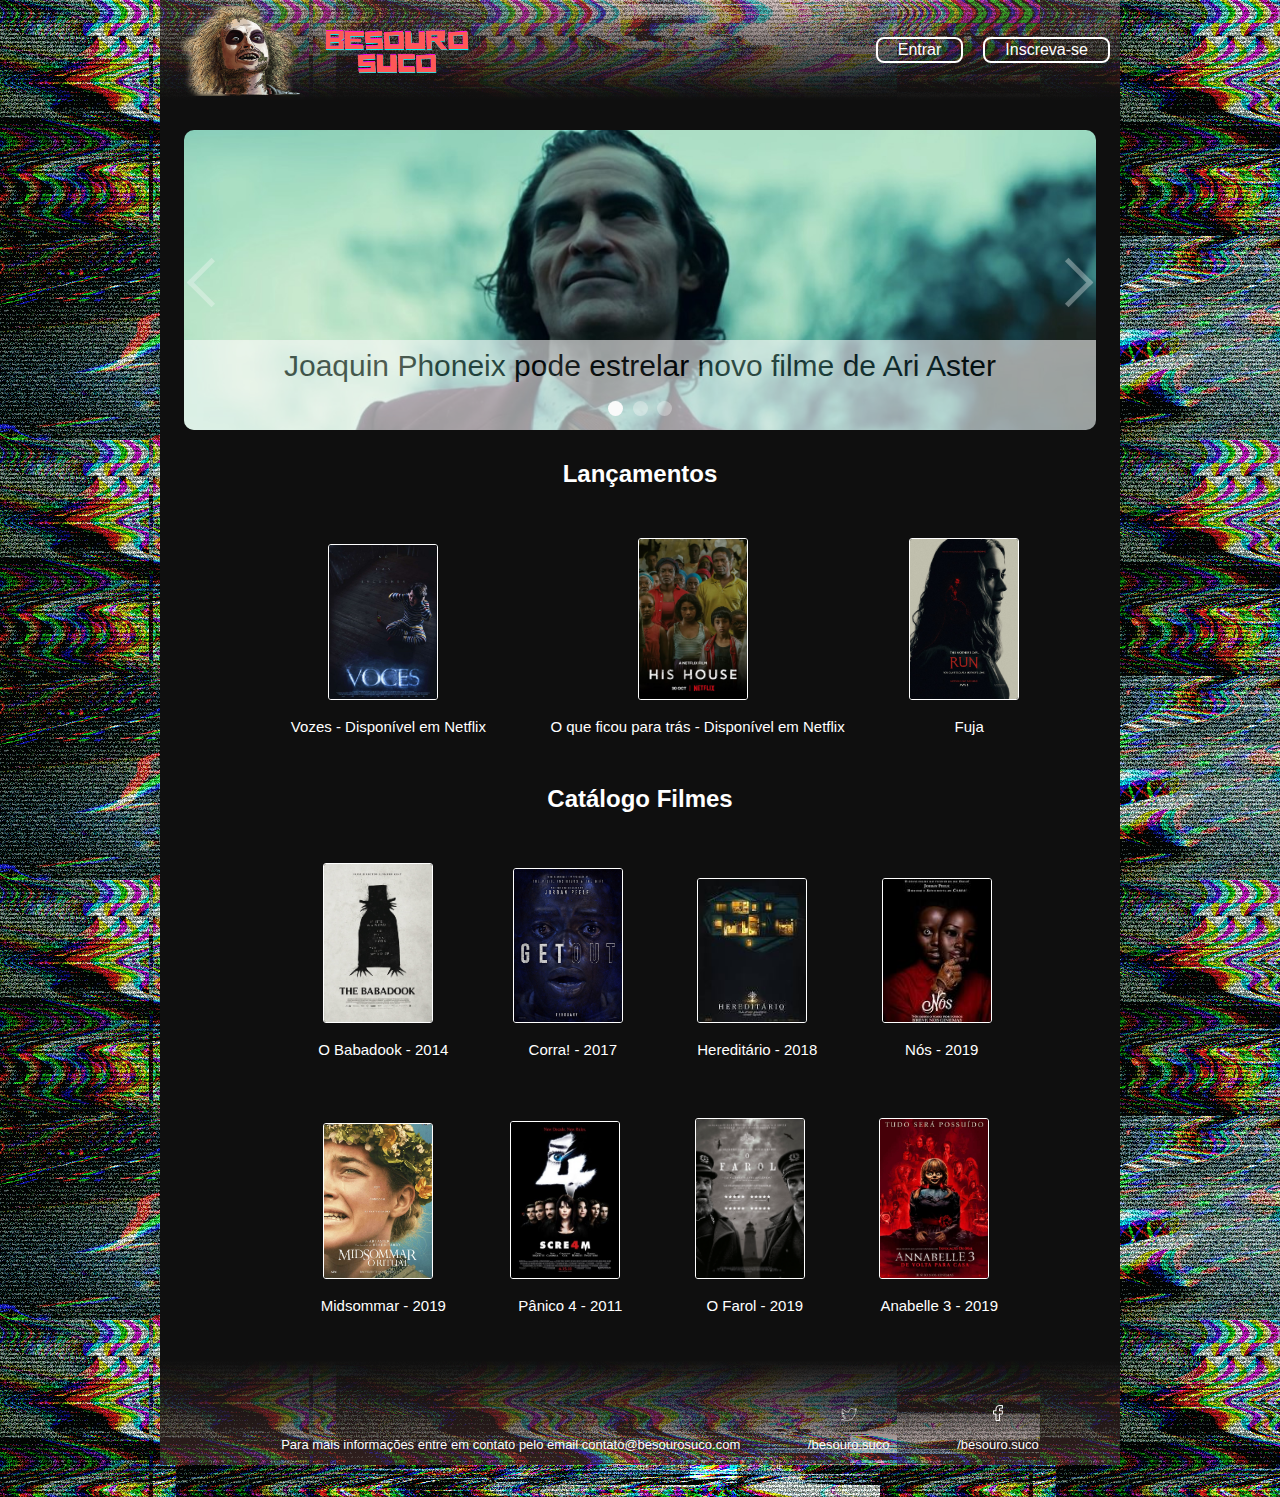
<file: index.html>
<!DOCTYPE html>
<html lang="pt-br">

<head>
    <meta charset="UTF-8">
    <meta name="viewport" content="width=device-width, initial-scale=1.0">
    <link rel="stylesheet" href="css/style.css" type="text/css">
    <link rel="stylesheet" href="css/modal-style.css" type="text/css">
    <link rel="stylesheet" href="css/carousel-style.css" type="text/css">
    <link href="https://fonts.googleapis.com/css2?family=Montserrat:wght@500&family=Oswald:wght@600&display=swap"
        rel="stylesheet">
    <link href="https://fonts.googleapis.com/css?family=Quicksand:400,700&display=swap" rel="stylesheet">
    <title>Besouro suco</title>
</head>

<body>

    <header>
        <div class="logo">
            <div id="logo-img">
                <img src="img/logo/besouro-suco-img.png" alt="beetlejuice-img-logo">
            </div>
            <div id="logo-text">
                <img src="img/logo/besouro-suco-logo.png" alt="beetlejuice-text-logo">
            </div>
        </div>


        <nav id="acesso">
            <ul>
                <li>
                    <a href="#entrar" class="btn">Entrar</a>
                    <div class="modal-entrar" id="entrar">
                        <div class="modal-corpo">
                            <a href="#" class="fechar">X</a>
                            <div class="form-entrar">
                                <form name="sign-entrar" action="recebe.php" method="GET">
                                    <div id="info-entrar">
                                        <label for="user">Usuario</label><br>
                                        <input type="text" id="user" placeholder="usuario">

                                        <label for="pass">Senha</label><br>
                                        <input type="password" id="pass" placeholder="senha" pattern=".{6,}"
                                            title="Senha precisa ter mais de 6 caracteres"><br>
                                    </div>
                                    <div class="botao-entrar">
                                        <button type="submit">Entrar</button><br>
                                    </div>
                                </form>
                            </div>
                        </div>
                    </div>
                </li>

                <li>
                    <a href="#cadastro" class="btn-2">Inscreva-se</a>
                    <div class="modal-cadastro" id="cadastro">
                        <div class="modal-corpo-cadastro">
                            <a href="#" class="fechar">X</a>
                            <div class="form-cadastro">
                                <form name="cadastro-form" action="recebe.php" method="GET">
                                    <div id="info-cadastro">
                                        <label for="fname">Nome completo</label><br>
                                        <input type="text" id="fname"><br>

                                        <label for="subscription-user">Usuario</label><br>
                                        <input type="text" id="subscription-user"><br>

                                        <label for="date">Data de Nascimento</label> <br>
                                        <input type="date" id="date"><br>

                                        <label for="email">email</label> <br>
                                        <input type="email" id="email"><br>

                                        <label for="pass">Senha</label><br>
                                        <input type="password" id="pass"><br>
                                    </div>
                                    <div class="botao-confirmar">
                                        <button type="submit">confirmar</button><br>
                                    </div>
                                </form>
                            </div>
                        </div>
                    </div>
                </li>
            </ul>
        </nav>
    </header>
    <section id="container">
        <div class="carousel">
            <input type="radio" id="1" name="activator" checked="checked" class="carousel-activator" />
            <input type="radio" id="2" name="activator" class="carousel-activator" />
            <input type="radio" id="3" name="activator" class="carousel-activator" />
            <div class="carousel-controls">
                <label for="2" class="carousel-control carousel-control-forward"></label>
                <label for="3" class="carousel-control carousel-control-backward"></label>
            </div>
            <div class="carousel-controls">
                <label for="3" class="carousel-control carousel-control-forward"></label>
                <label for="1" class="carousel-control carousel-control-backward"></label>
            </div>
            <div class="carousel-controls">
                <label for="1" class="carousel-control carousel-control-forward"></label>
                <label for="2" class="carousel-control carousel-control-backward"></label>
            </div>
            <div class="carousel-track">
                <div class="carousel-slide">
                    <img src="img/carousel/joaphin-phoniex.jpg" alt="Filme Netflix">
                    <div class="text-area">
                        <div class="title">Joaquin Phoneix pode estrelar novo filme de Ari Aster</div>
                        <div class="text">Joaquin Phoneix (Coringa) está negociando sua participação no próximo longa do
                            diretor Ari Aster,
                            conhecido por dirigir filmes como Hereditário e Midsommar. O longa intitulado Beau is
                            Afraid,
                            é descrito como um filme de terror surrealista que passára em um presente alternativo.</div>
                    </div>
                </div>
                <div class="carousel-slide">
                    <img src="img/carousel/jordan-peele.png" alt="Filme Netflix">
                    <div class="text-area">
                        <div class="title">Novo filme de Jordan Peele tem sua data de estreia revelada</div>
                        <div class="text">Universal anunciou data de escreia de novo filme do diretor Jordan Peele,
                            conhecido por dirigir os filmes Corra e Nós. O filme chega as cinemas em julho de 2022,
                            até o momento não se sabe muitas informações sobre o longa.</div>
                    </div>
                </div>
                <div class="carousel-slide">
                    <img src="img/carousel/halloween-teaser.jpg" alt="Filme Netflix">
                    <div class="text-area">
                        <div class="title">Halloween Kills tem seu primeiro teaser revelado</div>
                        <div class="text">O novo filme da franquia Halloween teve seu primeiro teaser revelado,
                            o filme se passa anos depois do longa original, contará com uma de suas principais
                            protagonistas Laurie, interpretada por Jamie Lee Curtis. Halloween Kills teve sua data de
                            estreia adiada para 2021 por conta da pandemia.</div>
                    </div>
                </div>
            </div>
            <div class="carousel-indicators">
                <label for="1" class="carousel-indicator"></label>
                <label for="2" class="carousel-indicator"></label>
                <label for="3" class="carousel-indicator"></label>
            </div>
        </div>

        <section id="filmes-cartaz">
            <div>
                <h2>Lançamentos</h2>
                <ul class="filme-cartaz-list">
                    <li class="filme-cartaz-list-item">
                        <div class="filme-cartaz-content">
                            <img src="img/movies/vozes.jpg" alt="poster-filme-vozes"
                                style="width: 108px; margin-right: 10px;">
                            <p>Vozes - Disponível em Netflix</p>
                        </div>
                    </li>

                    <li class="filme-cartaz-list-item">
                        <div class="filme-cartaz-content">
                            <img src="img/movies/his-house.jpg" alt="poster-filme-his-house"
                                style="width: 108px; margin-right: 10px;">
                            <p>O que ficou para trás - Disponível em Netflix</p>
                        </div>
                    </li>

                    <li class="filme-cartaz-list-item">
                        <div class="filme-cartaz-content">
                            <img src="img/movies/run.jpeg" alt="poster-filme-fuja"
                                style="width: 108px; margin-right: 10px;">
                            <p>Fuja</p>
                        </div>
                    </li>
                </ul>
            </div>
        </section>

        <section id="catalogo-filmes">
            <div>
                <h2>Catálogo Filmes</h2>
                <ul class="catalogo-filmes-list">
                    <li class="catalogo-filmes-list-item">
                        <div class="catalogo-filmes-content">
                            <img src="img/movies/the-babadook.jpg" alt="poster-filme-the-babadook"
                                style="width: 108px; margin-right: 10px;">
                            <p>O Babadook - 2014</p>
                        </div>
                    </li>

                    <li class="catalogo-filmes-list-item">
                        <div class="catalogo-filmes-content">
                            <img src="img/movies/get-out-movie.jpg" alt="poster-filme-corra"
                                style="width: 108px; margin-right: 10px;">
                            <p>Corra! - 2017</p>
                        </div>
                    </li>

                    <li class="catalogo-filmes-list-item">
                        <div class="catalogo-filmes-content">
                            <img src="img/movies/hereditary.jpeg" alt="poster-filme-hereditario"
                                style="width: 108px; margin-right: 10px;">
                            <p>Hereditário - 2018</p>
                        </div>
                    </li>

                    <li class="catalogo-filmes-list-item">
                        <div class="catalogo-filmes-content">
                            <img src="img/movies/us.jpeg" alt="poster-filme-nos"
                                style="width: 108px; margin-right: 10px;">
                            <p>Nós - 2019</p>
                        </div>
                    </li>
                    <li class="catalogo-filmes-list-item">
                        <div class="catalogo-filmes-content">
                            <a href="page-movie.html" target="_blank">
                                <img src="img/movies/midsommar.jpeg" alt="poster-filme-midsommar"
                                    style="width: 108px; margin-right: 10px;">
                                <p>Midsommar - 2019</p>
                            </a>
                        </div>
                    </li>

                    <li class="catalogo-filmes-list-item">
                        <div class="catalogo-filmes-content">
                            <img src="img/movies/screem-4.jpeg" alt="poster-filme-panico-4"
                                style="width: 108px; margin-right: 10px;">
                            <p>Pânico 4 - 2011</p>
                        </div>
                    </li>

                    <li class="catalogo-filmes-list-item">
                        <div class="catalogo-filmes-content">
                            <img src="img/movies/o-farol.jpg" alt="poster-filme-o-farol"
                                style="width: 108px; margin-right: 10px;">
                            <p>O Farol - 2019</p>
                        </div>
                    </li>

                    <li class="catalogo-filmes-list-item">
                        <div class="catalogo-filmes-content">
                            <img src="img/movies/anabelle-3.jpg" alt="poster-filme-anabelle-3"
                                style="width: 108px; margin-right: 10px;">
                            <p>Anabelle 3 - 2019</p>
                        </div>
                    </li>
                </ul>
            </div>
        </section>
    </section>
    <footer>
        <ul class="redes-sociais-list">
            <li class="redes-sociais-list-item">
                <div class="footer-infos">
                    <p>Para mais informações entre em contato pelo email contato@besourosuco.com</p>
                </div>
            </li>

            <li class="redes-sociais-list-item">
                <a href="https://twitter.com/" target="_blank">
                    <div class="redes-sociais-content">
                        <img src="img/social-media/twitter-icon.png" alt="icone-do-twitter">
                        <p>/besouro.suco</p>
                    </div>
                </a>
            </li>

            <li class="redes-sociais-list-item">
                <a href="https://www.facebook.com/" target="_blank">
                    <div class="redes-sociais-content">
                        <img src="img/social-media/facebook-icon.png" alt="icone-do-facebook">
                        <p>/besouro.suco</p>
                    </div>
                </a>
            </li>
        </ul>
    </footer>

</body>

</html>
</file>
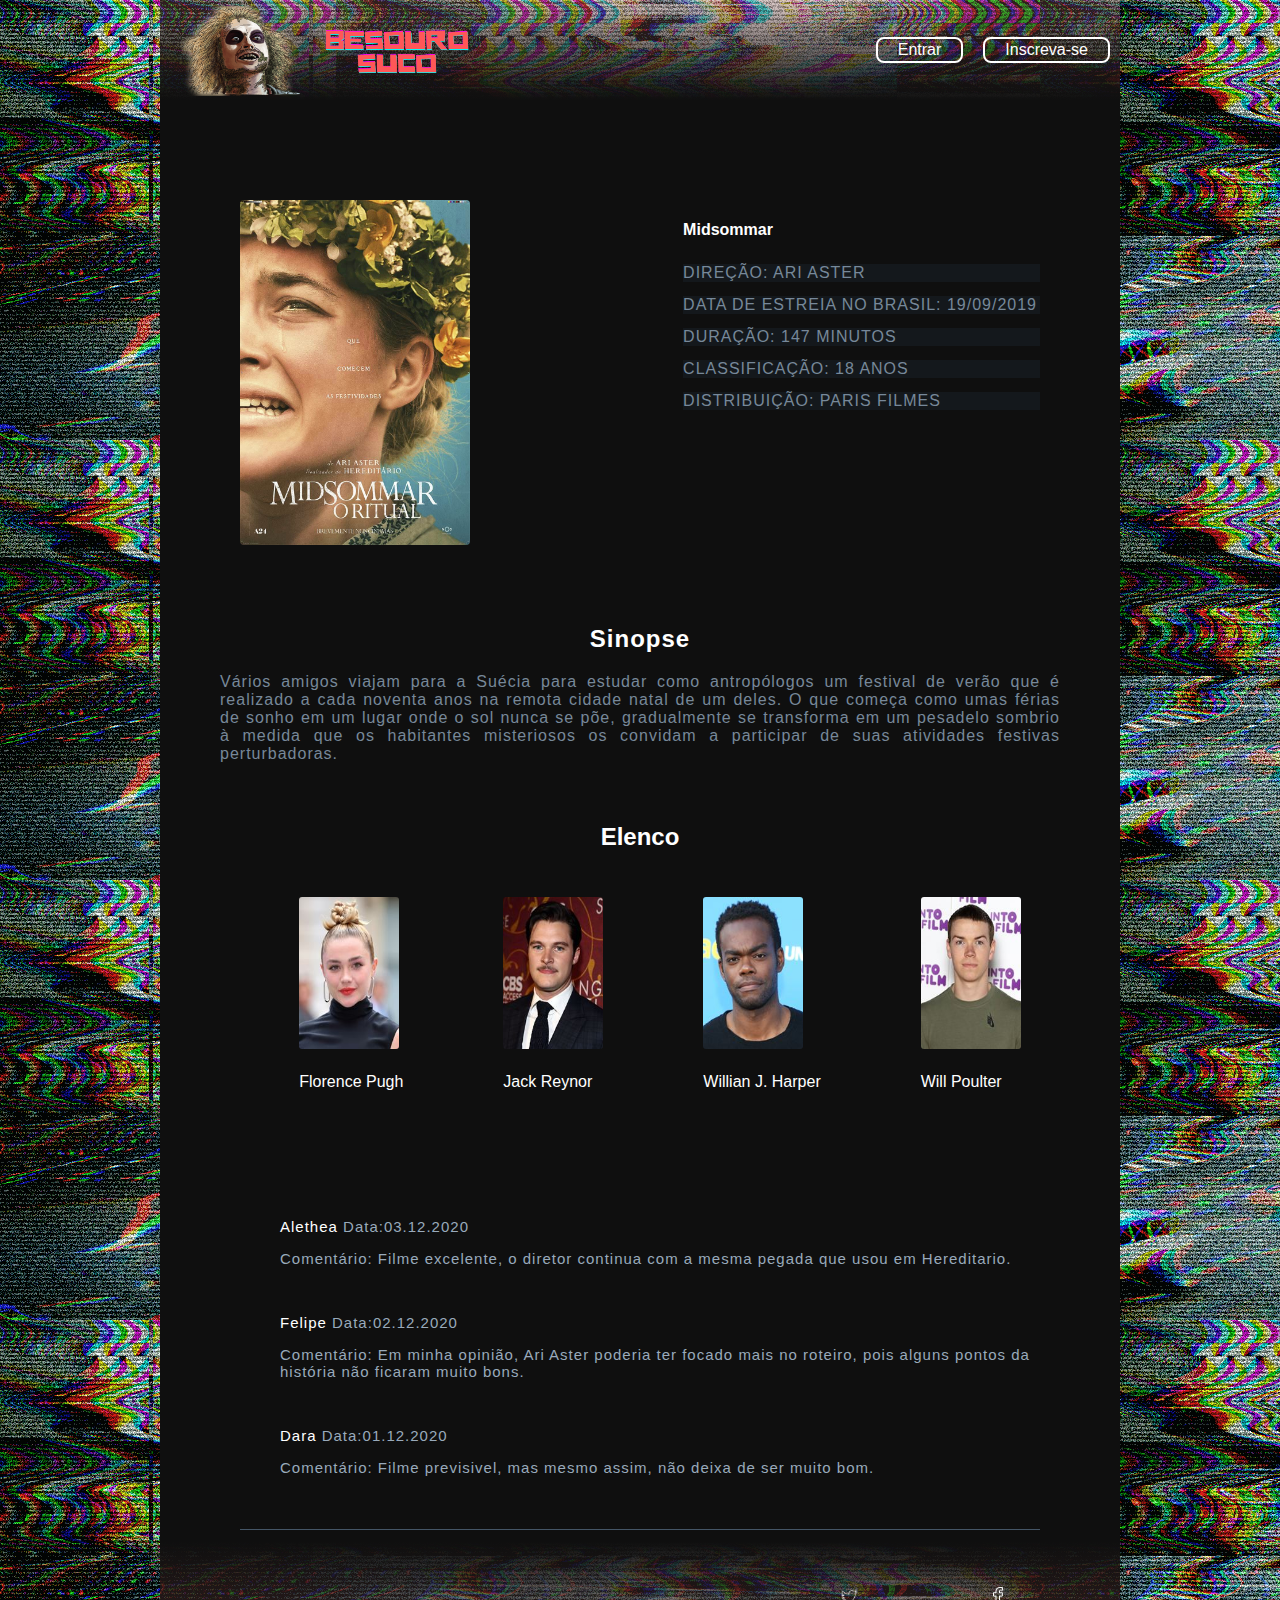
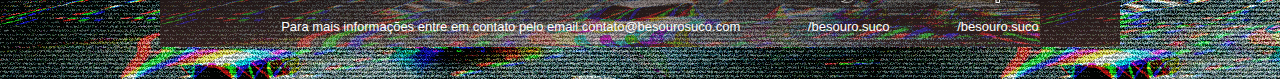
<file: page-movie.html>
<!DOCTYPE html>
<html lang="pt-br">

<head>
    <meta charset="UTF-8">
    <meta name="viewport" content="width=device-width, initial-scale=1.0">
    <link rel="stylesheet" href="css/style.css" type="text/css">
    <link rel="stylesheet" href="css/modal-style.css" type="text/css">
    <link rel="stylesheet" href="css/page-movie-style.css" type="text/css">
    <link href="https://fonts.googleapis.com/css2?family=Montserrat:wght@500&family=Oswald:wght@600&display=swap"
        rel="stylesheet">
    <link href="https://fonts.googleapis.com/css?family=Quicksand:400,700&display=swap" rel="stylesheet">
    <title>Besouro suco</title>
</head>

<body>

    <header>
        <div class="logo">
            <div id="logo-img">
                <img src="img/logo/besouro-suco-img.png" alt="beetlejuice-img-logo">
            </div>
            <div id="logo-text">
                <img src="img/logo/besouro-suco-logo.png" alt="beetlejuice-texto-logo">
            </div>
        </div>


        <nav id="acesso">
            <ul>
                <li>
                    <a href="#entrar" class="btn">Entrar</a>
                    <div class="modal-entrar" id="entrar">
                        <div class="modal-corpo">
                            <a href="#" class="fechar">X</a>
                            <div class="form-entrar">
                                <form name="sign-entrar" action="recebe.php" method="GET">
                                    <div id="info-entrar">
                                        <label for="user">Usuario</label><br>
                                        <input type="text" id="user" placeholder="usuario">

                                        <label for="pass">Senha</label><br>
                                        <input type="password" id="pass" placeholder="senha" pattern=".{6,}"
                                            title="Senha precisa ter mais de 6 caracteres"><br>
                                    </div>
                                    <div class="botao-entrar">
                                        <button type="submit">Entrar</button><br>
                                    </div>
                                </form>
                            </div>
                        </div>
                    </div>
                </li>

                <li>
                    <a href="#cadastro" class="btn-2">Inscreva-se</a>
                    <div class="modal-cadastro" id="cadastro">
                        <div class="modal-corpo-cadastro">
                            <a href="#" class="fechar">X</a>
                            <div class="form-cadastro">
                                <form name="cadastro-form" action="recebe.php" method="GET">
                                    <div id="info-cadastro">
                                        <label for="fname">Nome completo</label><br>
                                        <input type="text" id="fname"><br>

                                        <label for="subscription-user">Usuario</label><br>
                                        <input type="text" id="subscription-user"><br>

                                        <label for="date">Data de Nascimento</label> <br>
                                        <input type="date" id="date"><br>

                                        <label for="email">E-mail</label> <br>
                                        <input type="email" id="email"><br>

                                        <label for="pass">Senha</label><br>
                                        <input type="password" id="pass"><br>
                                    </div>
                                    <div class="botao-confirmar">
                                        <button type="submit">confirmar</button><br>
                                    </div>
                                </form>
                            </div>
                        </div>
                    </div>
                </li>
            </ul>
        </nav>
    </header>

    <section id="container">
        <section class="info-filme">
            <div class=" poster-filme">
                <img src="img/movies/midsommar.jpeg" alt="poster-filme-tubarao">
                <div class="descricao-tecnica">
                    <div id="titulo-descricao-tecnica">
                        <h4>Midsommar</h4>
                    </div>
                    <div id="infos-descricao-filme">
                        <p>Direção: Ari Aster</p>
                        <p>Data de Estreia no Brasil: 19/09/2019</p>
                        <p>Duração: 147 minutos</p>
                        <p>Classificação: 18 anos</p>
                        <p>Distribuição: Paris Filmes</p>
                    </div>
                </div>
            </div>
        </section>

        <section class="sinopse-filme">
            <div id="titulo-sinopse-filme">
                <h2>Sinopse</h2>
            </div>
            <p>Vários amigos viajam para a Suécia para estudar como antropólogos um festival de verão que é
                realizado a cada noventa anos na remota cidade natal de um deles. O que começa como umas férias de
                sonho em um lugar onde o sol nunca se põe, gradualmente se transforma em um pesadelo sombrio à
                medida que os habitantes misteriosos os convidam a participar de suas atividades festivas
                perturbadoras.
            </p>
        </section>

        <section class="cast">
            <h2>Elenco</h2>
            <ul class="cast-list">
                <li class="cast-item">
                    <div class="cast-content">
                        <figure>
                            <img src="img/page-movie/cast/florence-pugh.jpg" alt="foto-florence-pugh">
                            <figcaption>Florence Pugh</figcaption>
                        </figure>
                    </div>

                </li>
                <li class="cast-item">
                    <div class="cast-content">
                        <figure>
                            <img src="img/page-movie/cast/jack-reynor.jpg" alt="foto-jack-reynor">
                            <figcaption>Jack Reynor</figcaption>
                        </figure>
                    </div>
                </li>
                <li class="cast-item">
                    <div class="cast-content">
                        <figure>
                            <img src="img/page-movie/cast/willian-j-harper.jpg" alt="foto-willian-j-harper">
                            <figcaption>Willian J. Harper</figcaption>
                        </figure>

                    </div>
                </li>
                <li class="cast-item">
                    <div class="cast-content">
                        <figure>
                            <img src="img/page-movie/cast/will-poulter.jpg" alt="foto-will-poulter">
                            <figcaption>Will Poulter</figcaption>
                        </figure>

                    </div>
                </li>
            </ul>
        </section>

        <section class="comentarios">
            <ul class="usuario-list">
                <li class="usuario-list-item">
                    <p><a href=""> Alethea</a> Data:03.12.2020</p>
                    <p>Comentário: Filme excelente, o diretor continua com a mesma pegada que usou em Hereditario.
                    </p><br>
                </li>

                <li class="usuario-list-item">
                    <p><a href=""> Felipe</a> Data:02.12.2020</p>
                    <p>Comentário: Em minha opinião, Ari Aster poderia ter focado mais no roteiro, pois alguns
                        pontos da história não ficaram muito bons.</p><br>
                </li>

                <li class="usuario-list-item">
                    <p><a href=""> Dara</a> Data:01.12.2020</p>
                    <p>Comentário: Filme previsivel, mas mesmo assim, não deixa de ser muito bom.</p><br>
                </li>
            </ul>
        </section>
    </section>

    <footer>
        <ul class="redes-sociais-list">
            <li class="redes-sociais-list-item">
                <div class="footer-infos">
                    <p>Para mais informações entre em contato pelo email contato@besourosuco.com</p>
                </div>
            </li>

            <li class="redes-sociais-list-item">
                <a href="https://twitter.com/" target="_blank">
                    <div class="redes-sociais-content">
                        <img src="img/social-media/twitter-icon.png" alt="icone-do-twitter">
                        <p>/besouro.suco</p>
                    </div>
                </a>
            </li>

            <li class="redes-sociais-list-item">
                <a href="https://facebook.com/" target="_blank">
                    <div class="redes-sociais-content">
                        <img src="img/social-media/facebook-icon.png" alt="icone-do-facebook">
                        <p>/besouro.suco</p>
                    </div>
                </a>
            </li>
        </ul>
    </footer>

</body>

</html>
</file>
<file: css/style.css>
/**
 * CONFIGURAÇÃO BASE DO SITE
 */

html, body {
    margin: 0;
	padding: 0;
	font-family: Graphik-Regular-Web,sans-serif;
	background-image: url("../img/background/glitch-effect.gif");
	display: grid;
	place-items: center;
}

/*CONFIGURAÇÃO DOS ELEMENTOS DO HEADER*/
header {
    display: flex;
	background-image: linear-gradient(to top, rgba(15, 15, 15,1), rgba(156, 92, 92, 0.3));
	width: 960px;
	height: 100px;
	justify-content: space-between;
}
header ul {
    display: flex;
	text-align: left;
	list-style: none;
	margin: 0;
	padding: 0;
	height: 100%;
}
header ul li {
	display: flex;
	justify-content: space-between;
	align-self: center;
	height: 100%;
	margin: 0;
	padding: 0;
}
header ul li a {
	align-self: center;
    padding: 0;
    margin: 0;
    color: #ffffff;
	text-decoration: none;
}

header ul li a:hover {
    border: solid 1px black;
	border-radius: 5px;
}

/*CONFIGURAÇÃO DOS ELEMENTOS DO LOGOTIPO*/
.logo{
	display: flex;
}

.logo div img{
	width: 100%;
	height: 100%;
	align-self: center;
}

#logo-img{
	margin: 3px;
	padding: 3px;
	width: 150px;
	height: 90px;
}

#logo-text{
	width: 150px;
	height: 100px;
}

/* CONFIGURAÇÃO DOS ELEMENTOS DO CONTAINER*/
#container {
	min-width: 600px;
	max-width: 960px;
	background-image: linear-gradient(to top, rgba(15, 15, 15,1), rgba(15,15,15,1));
	margin: 0 auto;
	height: auto;
}

/*CONFIGURAÇÃO DOS ELEMENTOS DOS LANÇAMENTOS*/
.filme-cartaz-list{
	text-align: center;
}

.filme-cartaz-content, .catalogo-filmes-content {
	margin: 30px;
	color: #fff;
	font-size: 15px;
}

.filme-cartaz-content img, .catalogo-filmes-content img{
	border: solid 1px white;
	border-radius: 3px;
	transition: 0.2s linear;
}

.filme-cartaz-content:hover img, .catalogo-filmes-content:hover img{
	border: solid 3px rgb(126, 49, 126);
	transform: scale(1.2);
	transition: transform .4s;
}

.filme-cartaz-content:hover p, .catalogo-filmes-content:hover p{
	color: rgb(126, 49, 126);
}

.filme-cartaz-list-item{
	display: inline-block;
	text-align: center;
}

/*CONFIGURAÇÃO DOS ELEMENTOS DO CATALOGO DE FILMES*/
.catalogo-filmes-list{
	text-align: center;
}

.catalogo-filmes-list-item{
	display: inline-block;
	text-align: center;
}

h2{
	color: #fff;
	text-align: center;
}

/*CONFIGURAÇÃO DOS ELEMENTOS DO FOOTER - REDES SOCIAIS*/
.redes-sociais-list-item{
	display: inline-block;
	text-align: center;
	height: 20px;
}

.redes-sociais-list-item div{
    color: white;
    text-align: center;
    padding: 32px; /*2rem*/
}

.redes-sociais-list-item img {
    max-width: 16px; /*1rem*/
    max-height: 16px; /*1rem*/
}

/*CONFIGURAÇÃO DOS ELEMENTOS DO FOOTER*/
footer {
    background-image: linear-gradient(to bottom, rgba(15, 15, 15,1), rgba(156, 92, 92, 0.3));
    color: white;
    text-align: center;
	font-size: 13px;
	height: auto;
	width: 960px;
}
</file>
<file: css/modal-style.css>
/**
 * CONFIGURAÇÃO DOS ELEMENTOS DA MODAL ENTRAR E INSCREVA-SE
 */



/*Configuração hyperlink botão entrar e inscreva-se*/
a {
   color: #fff;
   text-decoration: none;
   justify-content: center;
   font-family: Graphik-Regular-Web,sans-serif;
}

/*Ajuste visibilidade modal entrar e inscreva-se*/
.modal-entrar, .modal-cadastro{
   visibility: hidden;
   opacity: 0;
   transition: visibility .6s, opacity .5s ;
}

/*Ajuste modal para ficar visivel*/
.modal-entrar:target, .modal-cadastro:target{
   visibility: visible;
   opacity: 1;
}


/*Estilizando botão entrar e inscreva-se*/
.btn, .btn-2 {
   display: inline-block;
   margin:10px;
   padding: 2px 20px;
   border: 2px solid #fff;
   border-radius: 8px; /*0.5em;*/
   background-color: transparent;
   transition: .3s;
}

/*Estilizando botão quando pointer passa por ele*/
.btn:hover, .btn-2:hover{
   background-color: #fff;
   opacity: .6;
   color: #222;
}

/*Estilizando o fundo de fora da modal*/
.modal-entrar, .modal-cadastro{
   position: fixed;
   left:0;
   top: 0;
   width: 100%;
   height: 100%;
   z-index: 5;
   background: rgba(0,0,0,.9)
}

/*Estilizando modal entrar e inscreva-se*/
.modal-corpo, .modal-corpo-cadastro{
   margin: 300px auto;
   width: 300px;
   padding: 4px;
   position: relative;
   border-radius: 5px;
   color: #fff;
   background-image: url("../img/background-modal/background-modal-sign-in.jpg");
}

/*Estilizando botão 'fechar' de dentro modal entrar e inscreva-se quando pointer passa por ele*/
.modal-entrar .fechar:hover, .modal-cadastro .fechar:hover {
   color: #000;
}

/*Estilizando botão 'fechar' de dentro modal entrar e inscreva-se*/
.fechar{
   font-size: 25px;
   position: absolute;
   right: 5px;
   top: 2px;
   padding: 4.5px;
   text-decoration: none;
   color:#fff;
}

/*Estilizando form da modal*/
.form-entrar, .form-cadastro{
   padding: 30px;
   font-size: 20px;
   text-align: center;
}

/*Criando margem entre as infos do form*/
#info-entrar, .botao-entrar, #info-cadastro, .botao-confirmar{
   margin: 10px;
}

/*Estilizando borda das infos do form*/
#info-entrar input, #info-cadastro input{
   border-radius: 5px;
}
</file>
<file: css/carousel-style.css>
/**
 * CONFIGURAÇÃO DOS ELEMENTOS DO CARROSSEL 
 */
/* Configuração geral */
.carousel {
  height: 300px;
  width: 95%;
  border-radius: 10px;
  overflow: hidden;
  text-align: center;
  position: relative;
  list-style: none;
  margin-top: 30px;
  margin-bottom: 30px;
  margin-left: auto;
  margin-right: auto;
}

/* Ativador de slide (valor do radio) */
.carousel-activator {
    display: none;
}

/* Passadores de slide (setinhas) */
.carousel-controls {
    display: none;
}
.carousel-control {
    height: 30px;
    width: 30px;
    margin-top: -15px;
    top: 50%;
    position: absolute;
    display: block;
    cursor: pointer;
    border-width: 5px 5px 0 0;
    border-style: solid;
    border-color: #fafafa;
    opacity: .35;
    outline: 0;
    z-index: 3;
}
.carousel-control:hover {
    opacity: 1;
}
.carousel-control-backward {
    left: 10px;
    transform: rotate(-135deg);
}
.carousel-control-forward {
    right: 10px;
    transform: rotate(45deg);
}

/* Indicadores de slide (bolinhas) */
.carousel-indicators {
    position: absolute;
    bottom: 10px;
    width: 100%;
    text-align: center;
}
.carousel-indicator {
    height: 15px;
    width: 15px;
    background-color: #fafafa;
    border-radius: 100%;
    display: inline-block;
    z-index: 2;
    cursor: pointer;
    opacity: 0.35;
    margin: 0 2.5px 0 2.5px;
}
.carousel-indicator:hover {
    opacity: 0.75;
}

/* Slide */
.carousel-slide {
    height: 100%;
    width: 100%;
    position: absolute;
    overflow-y: auto;
    opacity: 0;
    overflow: hidden;
}
.carousel-slide img {
    display: block;
    width: 100%;
    height: auto;
}
.carousel-slide .text-area {
    text-align: center;
    position: absolute;
    bottom: 0;
    left: 0;
    right: 0;
    background-color: #fafafa;
    opacity: 0.6;
    overflow: hidden;
    width: 100%;
    height: 30%;
    transition: .5s ease;
}
.carousel-slide .text-area .title {
    font-size: 30px;
    top: 10%;
    position: absolute;
    width: 100%;
    text-align: center;
}
.carousel-slide .text-area .text {
    font-size: 18px;
    position: relative;
    top: 30%;
    width: 100%;
    text-align: center;
    opacity: 0;
    transition: .5s ease;
}
.carousel-slide .text-area:hover {
    height: 100%;
    opacity: 0.8;
}
.carousel-slide .text-area:hover .text {
    opacity: 1;
}

/* Controlador da trilha de slides */
.carousel-track {
    position: absolute;
    top: 0;
    right: 0;
    bottom: 0;
    left: 0;
    padding: 0;
    margin: 0;
    transition: transform .5s ease 0s;
}
.carousel-track .carousel-slide {
    display: block;
    top: 0;
    left: 0;
    right: 0;
    opacity: 1;
}

/* CONFIGURAÇÃO DO FUNCIONAMENTO DO CARROSSEL */
/* Primeiro Slide */
.carousel-activator:nth-of-type(1) ~ .carousel-slide:nth-of-type(1) {
    display: block;
    animation: showSlide 0.5s;
}
.carousel-activator:nth-of-type(1):checked ~ .carousel-controls:nth-of-type(1) {
    display: block;
}
.carousel-activator:nth-of-type(1):checked ~ .carousel-indicators .carousel-indicator:nth-of-type(1) {
    opacity: 1;
}
.carousel-activator:nth-of-type(1):checked ~ .carousel-slide:nth-of-type(1) {
    display: block;
    animation: showSlide 0.5s;
}
.carousel-activator:nth-of-type(1):checked ~ .carousel-track {
    transform: translateX(-0%);
}
.carousel-track .carousel-slide:nth-of-type(1) {
    transform: translateX(0%);
}
/* Segundo Slide */
.carousel-activator:nth-of-type(2) ~ .carousel-slide:nth-of-type(2) {
    display: block;
    animation: showSlide 0.5s;
}
.carousel-activator:nth-of-type(2):checked ~ .carousel-controls:nth-of-type(2) {
    display: block;
}
.carousel-activator:nth-of-type(2):checked ~ .carousel-indicators .carousel-indicator:nth-of-type(2) {
    opacity: 1;
}
.carousel-activator:nth-of-type(2):checked ~ .carousel-slide:nth-of-type(2) {
    display: block;
    animation: showSlide 0.5s;
}
.carousel-activator:nth-of-type(2):checked ~ .carousel-track {
    transform: translateX(-100%);
}
.carousel-track .carousel-slide:nth-of-type(2) {
    transform: translateX(100%);
}
/* Terceiro Slide */
.carousel-activator:nth-of-type(3) ~ .carousel-slide:nth-of-type(3) {
    display: block;
    animation: showSlide 0.5s;
}
.carousel-activator:nth-of-type(3):checked ~ .carousel-controls:nth-of-type(3) {
    display: block;
}
.carousel-activator:nth-of-type(3):checked ~ .carousel-indicators .carousel-indicator:nth-of-type(3) {
    opacity: 1;
}
.carousel-activator:nth-of-type(3):checked ~ .carousel-slide:nth-of-type(3) {
    display: block;
    animation: showSlide 0.5s;
}
.carousel-activator:nth-of-type(3):checked ~ .carousel-track {
    transform: translateX(-200%);
}
.carousel-track .carousel-slide:nth-of-type(3) {
    transform: translateX(200%);
}
</file>
<file: css/page-movie-style.css>
/**
 * CONFIGURAÇÃO DOS ELEMENTOS DA PAGINA DO FILME
 */

.info-filmes{
    justify-content: center;
}

.poster-filme{
    display: flex;
    color: #fff;
    margin: 80px;
    margin-top: 100px;
}

.poster-filme img{
    width:230px;
    height: 345px;
    float: left;
    border-radius: 4px;
}

.descricao-tecnica{
    margin-left: auto;
}

#infos-descricao-filme p{
    color: #789;
    font-weight: 400;
    font-size: 16px;
    text-transform: uppercase;
    letter-spacing: 1px;
    position: relative;
    top: 3px;
    background-color: #14181c;
    padding-right: 3px;
    margin: 14px 0 12px;
}


.cast-list{
    justify-content: center;
    display: flex;
    text-align: left;
    list-style: none;
}

.cast-item{
    display: flex;
    justify-content: flex-end;
    align-self: center;
}

.cast-content img{
    margin: 10px;
    width: 100px;
    height: 152px;
    border-radius: 3px;
    transition: .2s linear;
}

.cast-content img:hover{
	transform: scale(1.2);
	transition: transform .4s;
}

.cast-content figcaption{
    margin: 10px;
    color: #fff;
}

.sinopse-filme{
    margin: 60px;
    color: #789;
    font-size: 16px;
    letter-spacing: 1px;
    text-align: justify;
}

.cast{
    margin-top: 10px;  
}

.comentarios{
    display: flex;
    margin: 80px;
    font-family: Graphik-Regular-Web,sans-serif;
    font-weight: 400;
    font-size: 16px;
    color: #9ab;
    letter-spacing: 1px;
    margin-bottom: 12px;
    padding-bottom: 5px;
    border-bottom: 1px solid #456;
    list-style: none;
}

.usuario-list{
    list-style: none;
}

.usuario-list-item{
    font-size: 15px;
}
</file>
